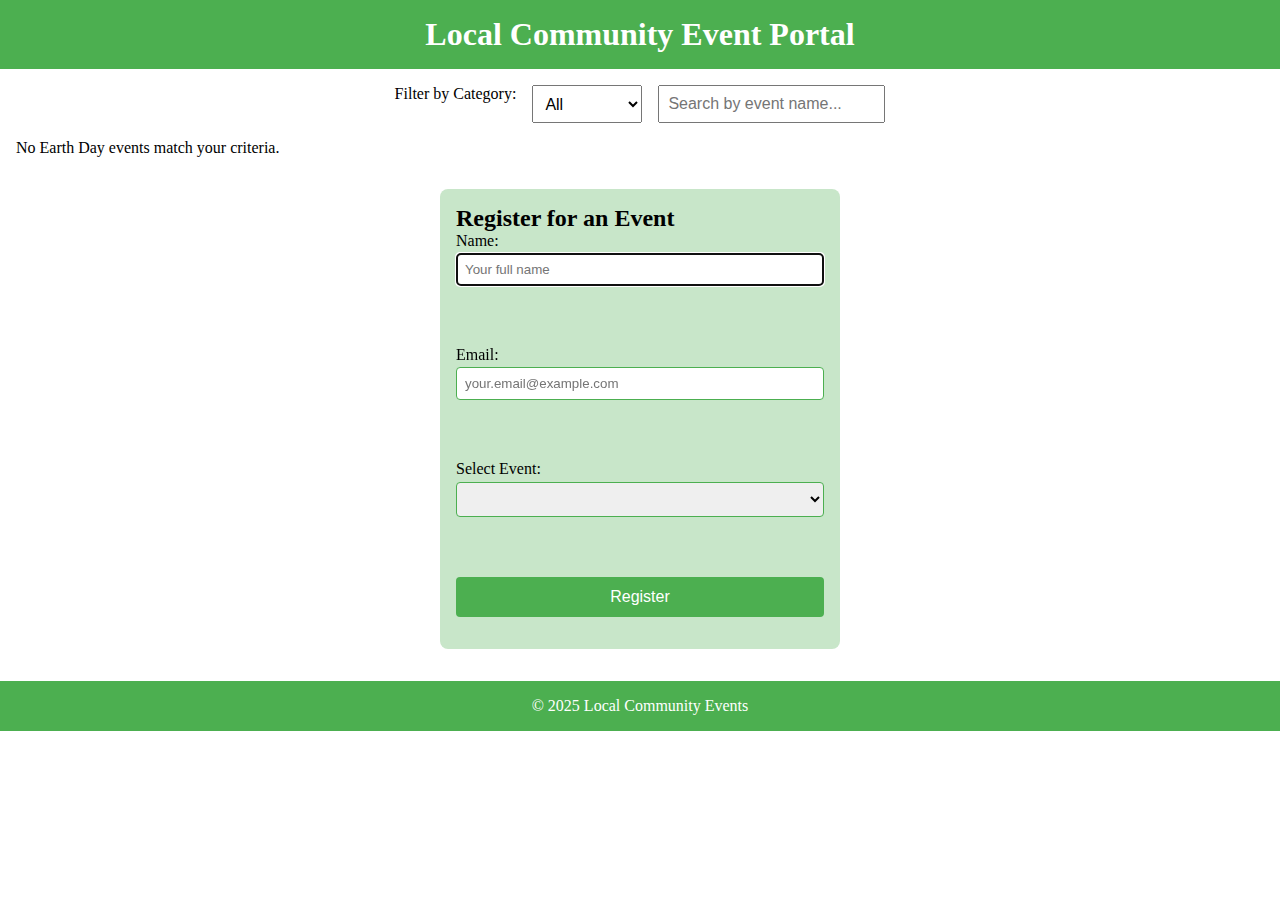
<file: Module 1/Module 1-JavaScript/index.html>
<!DOCTYPE html>
<html lang="en">
<head>
  <meta charset="UTF-8" />
  <meta name="viewport" content="width=device-width, initial-scale=1" />
  <title>Local Community Event Portal</title>
  <link rel="stylesheet" href="styles.css" />
</head>
<body>

  <header id="mainHeader">
    <h1>Local Community Event Portal</h1>
  </header>

  <nav>
    <label for="categoryFilter">Filter by Category:</label>
    <select id="categoryFilter">
      <option value="all">All</option>
      <option value="music">Music</option>
      <option value="workshop">Workshop</option>
      <option value="wellness">Wellness</option>
    </select>

    <input type="text" id="searchInput" placeholder="Search by event name..." />
  </nav>

  <main>
    <section id="eventsContainer">
      <!-- Event cards dynamically inserted here -->
    </section>

    <section id="registrationSection">
      <h2>Register for an Event</h2>
      <form id="registrationForm">
        <label>
          Name: <input type="text" name="name" required autofocus placeholder="Your full name" />
        </label><br /><br />
        <label>
          Email: <input type="email" name="email" required placeholder="your.email@example.com" />
        </label><br /><br />
        <label>
          Select Event:
          <select name="event" required>
            <!-- Options dynamically added -->
          </select>
        </label><br /><br />
        <button type="submit" id="registerBtn">Register</button>
      </form>
      <div id="formMessage" aria-live="polite"></div>
    </section>
  </main>

  <footer>
    <p>&copy; 2025 Local Community Events</p>
  </footer>

  <script src="main.js"></script>
</body>
</html>
</file>
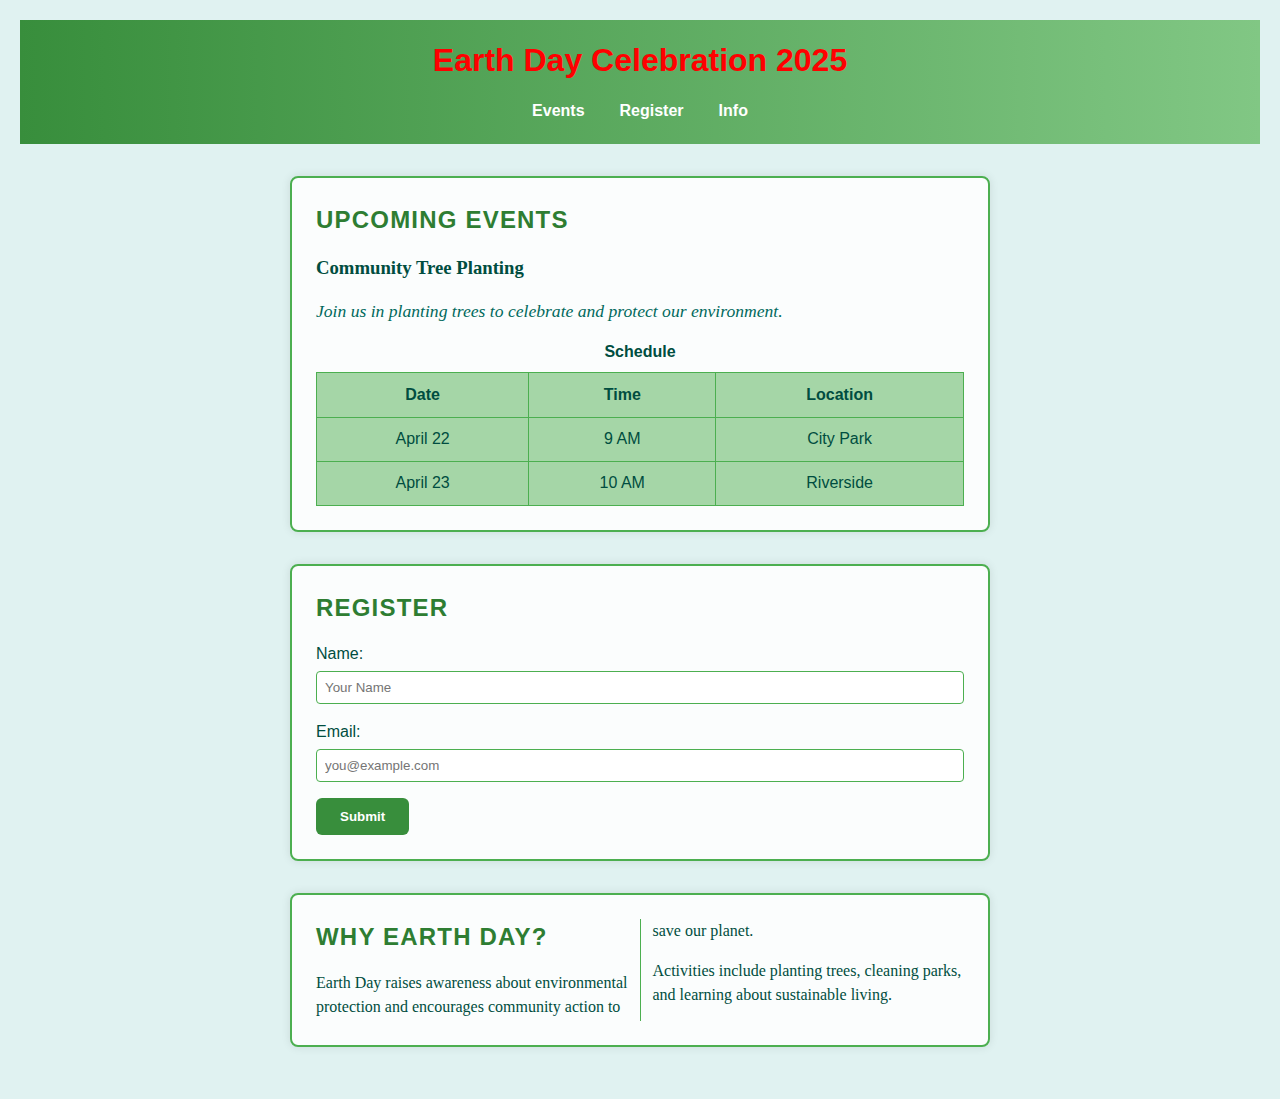
<file: Module 1/Module 1-CSS/earth-day.html>
<!DOCTYPE html>
<html lang="en">
<head>
  <meta charset="UTF-8" />
  <meta name="viewport" content="width=device-width, initial-scale=1" />
  <title>Earth Day Celebration 2025</title>

  <!-- Inline style to make this heading red -->
  <style>
    /* Internal style for body background */
    body {
      background-color: #e0f2f1;
    }
  </style>

  <!-- External CSS -->
  <link rel="stylesheet" href="earth-day-styles.css" />
</head>
<body>

  <!-- Header with ID selector -->
  <header id="mainHeader">
    <h1 style="color: red;">Earth Day Celebration 2025</h1>
    <nav>
      <ul class="navMenu">
        <li><a href="#events">Events</a></li>
        <li><a href="#register">Register</a></li>
        <li><a href="#info">Info</a></li>
      </ul>
    </nav>
  </header>

  <main>
    <!-- Event section with class selector -->
    <section id="events" class="eventCard">
      <h2>Upcoming Events</h2>
      <h3>Community Tree Planting</h3>
      <p class="description">
        Join us in planting trees to celebrate and protect our environment.
      </p>
      <table>
        <caption>Schedule</caption>
        <thead>
          <tr><th>Date</th><th>Time</th><th>Location</th></tr>
        </thead>
        <tbody>
          <tr><td>April 22</td><td>9 AM</td><td>City Park</td></tr>
          <tr><td>April 23</td><td>10 AM</td><td>Riverside</td></tr>
        </tbody>
      </table>
    </section>

    <!-- Registration Form -->
    <section id="register" class="eventCard">
      <h2>Register</h2>
      <form>
        <label for="name">Name:</label>
        <input id="name" class="form-input" type="text" placeholder="Your Name" required />

        <label for="email">Email:</label>
        <input id="email" class="form-input" type="email" placeholder="you@example.com" required />

        <button class="cta-button" type="submit">Submit</button>
      </form>
    </section>

    <!-- Multi-column info section -->
    <section id="info" class="news-columns eventCard">
      <h2>Why Earth Day?</h2>
      <p>
        Earth Day raises awareness about environmental protection and encourages community action to save our planet.
      </p>
      <p>
        Activities include planting trees, cleaning parks, and learning about sustainable living.
      </p>
    </section>
  </main>

</body>
</html>
</file>
<file: Module 1/Module 1-JavaScript/styles.css>
/* styles.css */

/* Reset */
* {
  margin: 0;
  padding: 0;
  box-sizing: border-box;
}

/* Header */
#mainHeader {
  background: #4caf50;
  color: white;
  text-align: center;
  padding: 1rem;
}

/* Navigation */
nav {
  margin: 1rem;
  display: flex;
  gap: 1rem;
  justify-content: center;
  flex-wrap: wrap;
}

nav select, nav input {
  padding: 0.5rem;
  font-size: 1rem;
}

/* Event cards container */
#eventsContainer {
  display: grid;
  grid-template-columns: repeat(auto-fit, minmax(280px, 1fr));
  gap: 1.5rem;
  margin: 1rem;
}

/* Event card */
.eventCard {
  border: 1px solid #ccc;
  border-radius: 8px;
  padding: 1rem;
  background: #e8f5e9;
  box-shadow: 0 0 5px rgba(0,0,0,0.1);
}

.eventCard h3 {
  color: #2e7d32;
  margin-bottom: 0.5rem;
}

.eventCard p {
  margin-bottom: 0.5rem;
}

.eventCard button {
  padding: 0.4rem 0.8rem;
  background: #388e3c;
  color: white;
  border: none;
  border-radius: 4px;
  cursor: pointer;
}

.eventCard button:disabled {
  background: #9e9e9e;
  cursor: not-allowed;
}

/* Registration form */
#registrationSection {
  max-width: 400px;
  margin: 2rem auto;
  padding: 1rem;
  background: #c8e6c9;
  border-radius: 8px;
}

#registrationSection label {
  display: block;
  margin-bottom: 0.5rem;
}

#registrationForm input, 
#registrationForm select {
  width: 100%;
  padding: 0.5rem;
  margin-top: 0.2rem;
  margin-bottom: 1rem;
  border: 1px solid #4caf50;
  border-radius: 4px;
}

#registerBtn {
  width: 100%;
  background-color: #4caf50;
  color: white;
  font-size: 1rem;
  padding: 0.7rem;
  border: none;
  border-radius: 4px;
  cursor: pointer;
}

#formMessage {
  margin-top: 1rem;
  font-weight: bold;
  color: #2e7d32;
}

/* Footer */
footer {
  text-align: center;
  padding: 1rem;
  background: #4caf50;
  color: white;
  margin-top: 2rem;
}
</file>
<file: Module 1/Module 1-CSS/earth-day-styles.css>
/* Reset margin and padding on all elements */
* {
  margin: 0;
  padding: 0;
  box-sizing: border-box;
}

/* Body styles */
body {
  font-family: Arial, sans-serif;
  color: #004d40; /* dark teal text */
  background: #e0f2f1 url('https://images.unsplash.com/photo-1506744038136-46273834b3fb?auto=format&fit=crop&w=1200&q=80') no-repeat center center fixed;
  background-size: cover;
  line-height: 1.5;
  padding: 20px;
}

/* Header styles */
#mainHeader {
  text-align: center;
  background: linear-gradient(90deg, #388e3c, #81c784);
  color: white;
  padding: 1rem 0;
  margin-bottom: 2rem;
}

/* Navigation menu */
.navMenu {
  list-style: none;
  display: flex;
  justify-content: center;
  gap: 15px;
  margin-top: 10px;
}

.navMenu li {
  padding: 5px 10px;
}

/* Navigation links with pseudo-classes */
.navMenu a:link,
.navMenu a:visited {
  color: white;
  text-decoration: none;
  font-weight: bold;
  border-radius: 4px;
  transition: background-color 0.3s ease;
}

.navMenu a:hover,
.navMenu a:active {
  background-color: rgba(255, 255, 255, 0.3);
}

/* Event Card styling */
.eventCard {
  background-color: rgba(255, 255, 255, 0.85);
  max-width: 700px;
  margin: 2rem auto;
  padding: 1.5rem;
  border: 2px solid #4caf50;
  border-radius: 8px;
  box-shadow: 0 0 10px rgba(0,0,0,0.1);
}

/* Headings */
h2 {
  color: #2e7d32;
  text-transform: uppercase;
  letter-spacing: 1.2px;
  margin-bottom: 1rem;
}

/* Grouping selector for h3 and p */
h3, p {
  margin-bottom: 1rem;
  font-family: Georgia, serif;
}

/* Description paragraph */
.description {
  font-style: italic;
  font-size: 1.1rem;
  color: #00695c;
}

/* Table styling */
table {
  width: 100%;
  border-collapse: collapse;
  margin-top: 1rem;
}

th, td {
  border: 1px solid #4caf50;
  padding: 0.6rem;
  text-align: center;
  background-color: #a5d6a7;
}

/* Zebra striping */
tbody tr:nth-child(even) {
  background-color: #81c784;
}

/* Table caption */
caption {
  font-weight: bold;
  margin-bottom: 0.5rem;
}

/* Form inputs */
.form-input {
  display: block;
  width: 100%;
  padding: 0.5rem;
  margin: 0.3rem 0 1rem 0;
  border: 1px solid #4caf50;
  border-radius: 4px;
}

.form-input:focus {
  outline: 2px solid #2e7d32;
  outline-offset: 2px;
}

/* Call to Action Button */
.cta-button {
  background-color: #388e3c;
  color: white;
  border: none;
  padding: 0.7rem 1.5rem;
  border-radius: 6px;
  cursor: pointer;
  font-weight: bold;
  transition: background-color 0.3s ease;
}

.cta-button:hover {
  background-color: #2e7d32;
}

/* Multi-column news section */
.news-columns {
  column-count: 2;
  column-gap: 25px;
  column-rule: 1px solid #4caf50;
}

/* Responsive for smaller screens */
@media (max-width: 768px) {
  .navMenu {
    flex-direction: column;
  }
  .news-columns {
    column-count: 1;
  }
}
</file>
